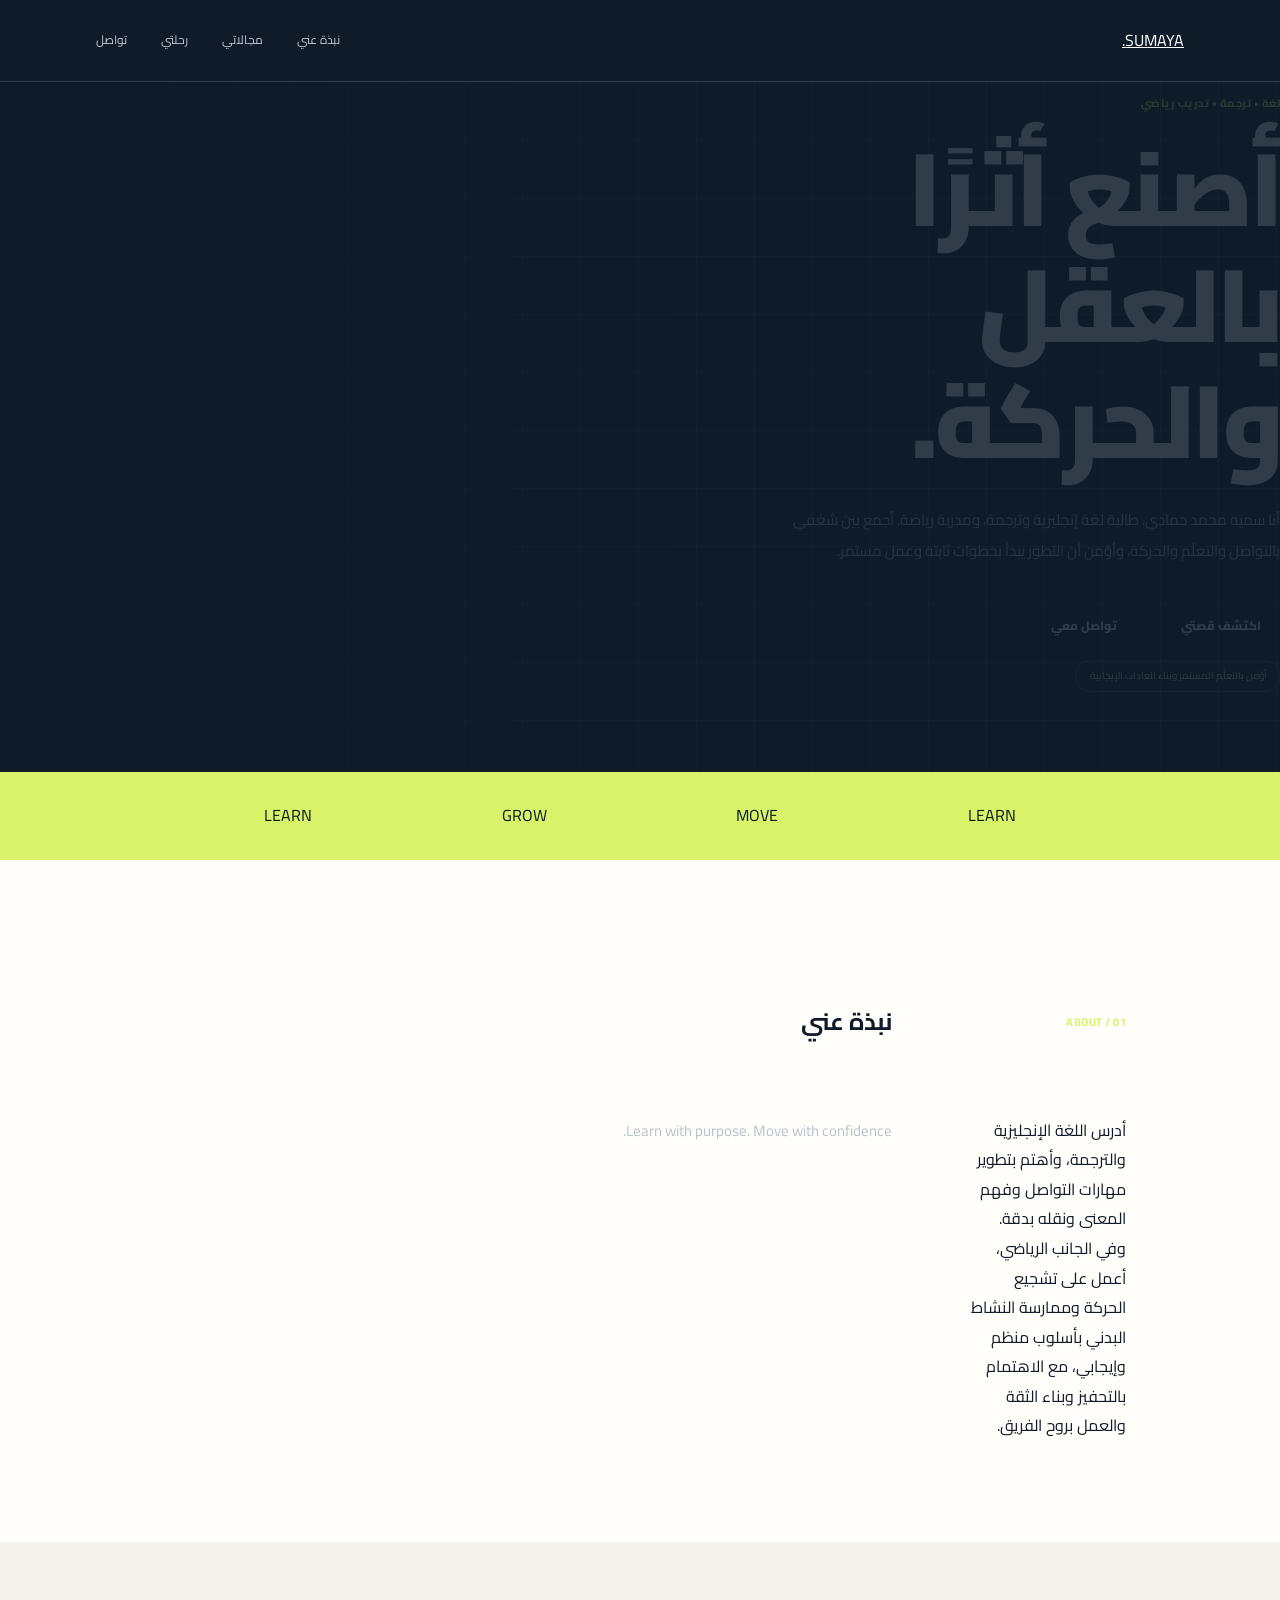
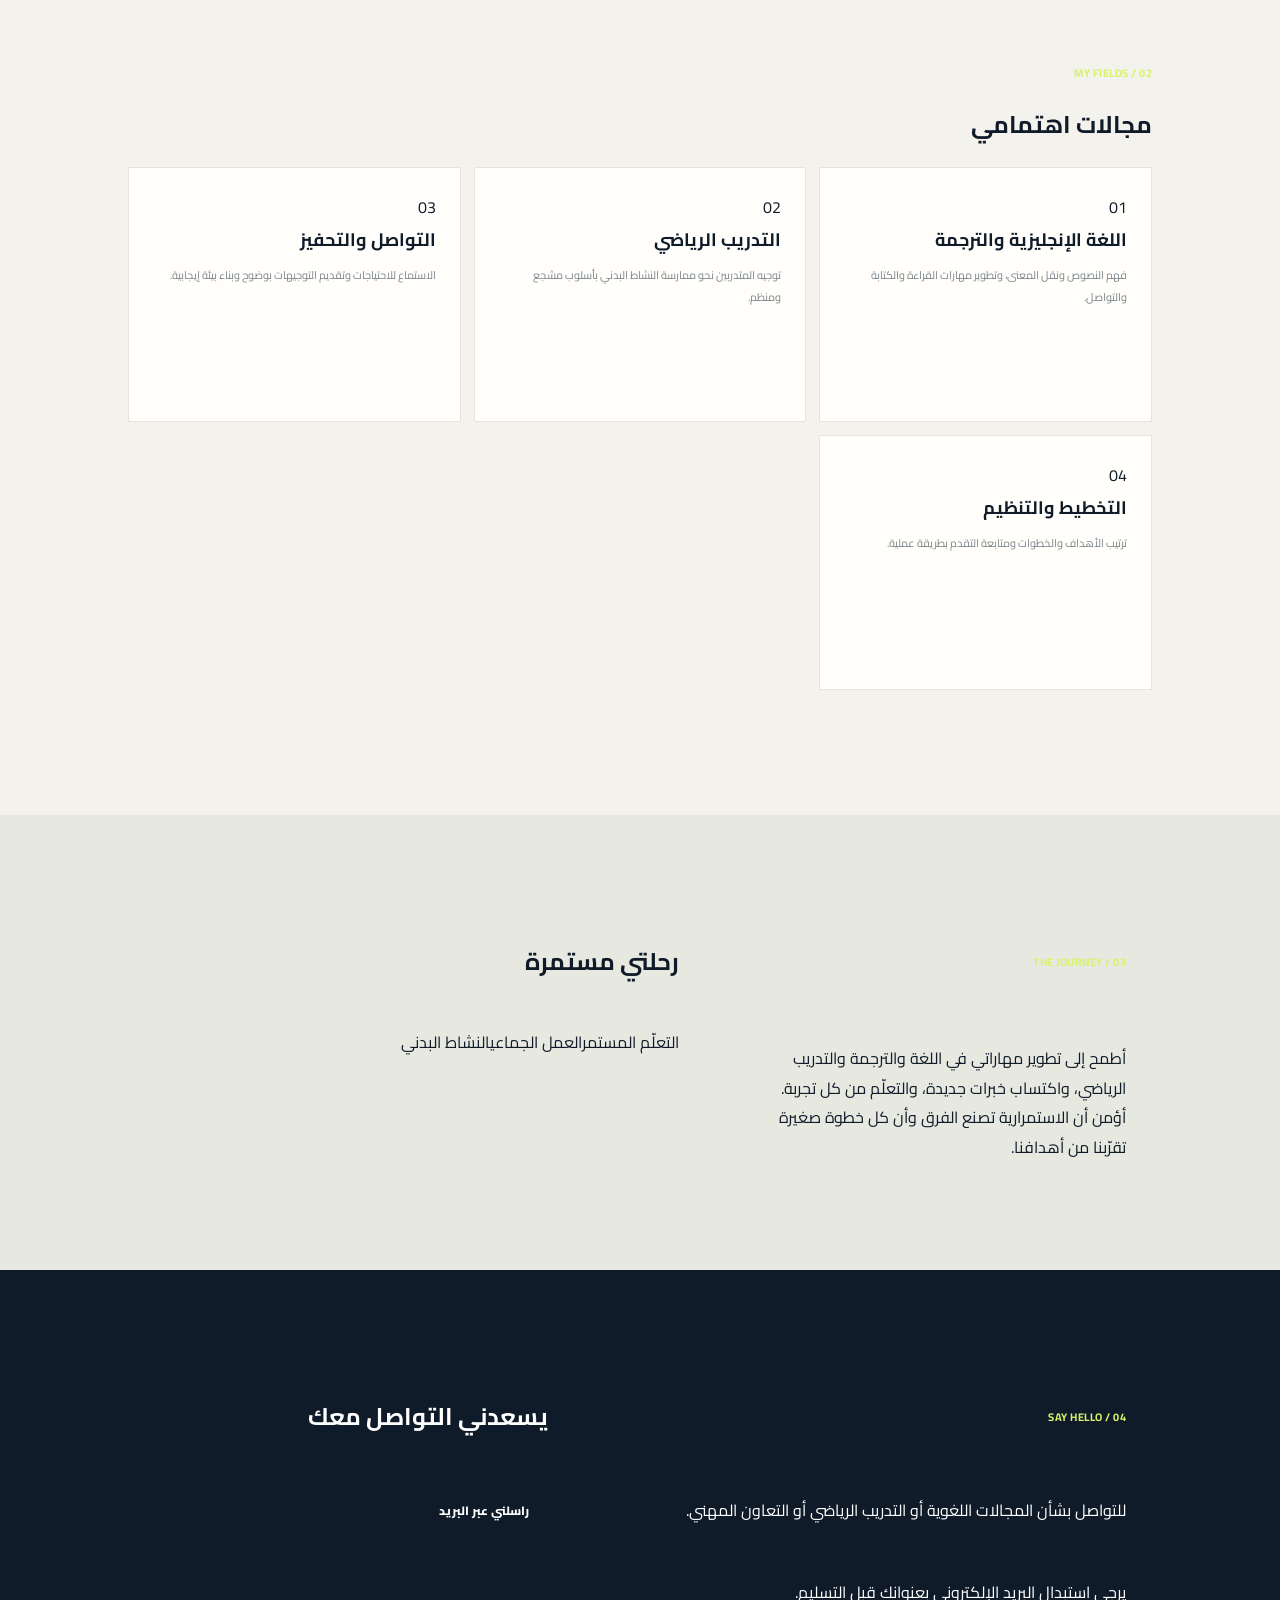
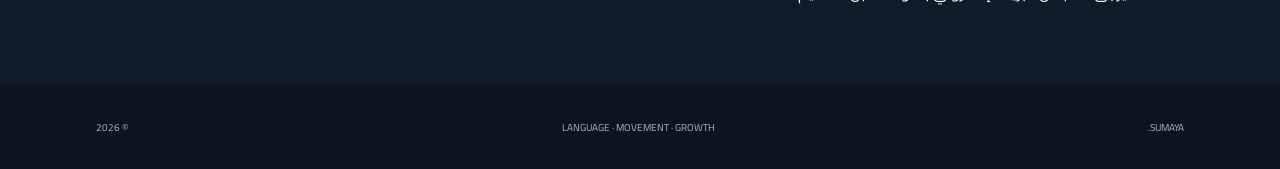
<file: index (1).html>
<!DOCTYPE html>
<html lang="ar" dir="rtl">
<head>
  <meta charset="UTF-8">
  <meta name="viewport" content="width=device-width, initial-scale=1.0">
  <meta name="description" content="الملف الشخصي لسميه محمد حمادي — لغة إنجليزية وترجمة وتدريب رياضي.">
  <title>سميه محمد حمادي | ملف شخصي</title>
  <link rel="stylesheet" href="style.css">
</head>
<body>
  <header class="topbar">
    <a class="brand" href="#home">SUMAYA<span>.</span></a>
    <nav class="main-nav" aria-label="التنقل الرئيسي">
      <a href="#about">نبذة عني</a>
      <a href="#strengths">مجالاتي</a>
      <a href="#journey">رحلتي</a>
      <a href="#contact">تواصل</a>
    </nav>
  </header>

  <main id="home">
    <section class="hero">
      <div class="hero-grid">
        <div class="hero-copy">
          <p class="kicker">لغة • ترجمة • تدريب رياضي</p>
          <h1>أصنع أثرًا<br><span>بالعقل والحركة.</span></h1>
          <p class="hero-intro">
            أنا سميه محمد حمادي، طالبة لغة إنجليزية وترجمة، ومدربة رياضة.
            أجمع بين شغفي بالتواصل والتعلّم والحركة، وأؤمن أن التطور يبدأ
            بخطوات ثابتة وعمل مستمر.
          </p>
          <div class="hero-actions">
            <a class="button button-primary" href="#about">اكتشف قصتي</a>
            <a class="button button-secondary" href="#contact">تواصل معي</a>
          </div>
          <p class="availability">أؤمن بالتعلّم المستمر وبناء العادات الإيجابية.</p>
        </div>
        <div class="hero-visual">
          <div class="visual-orbit">
            <div class="visual-card">
              <span class="visual-label">MY PROFILE</span>
              <strong>SUMAYA.</strong>
              <span>LANGUAGE &amp; MOVEMENT</span>
              <div class="visual-tags">
                <span>TRANSLATION</span><span>SPORTS COACHING</span><span>GROWTH</span>
              </div>
            </div>
          </div>
        </div>
      </div>
    </section>

    <div class="intro-strip">
      <span>LEARN</span><span>MOVE</span><span>GROW</span><span>LEARN</span>
    </div>

    <section class="section about-section" id="about">
      <p class="kicker">01 / ABOUT</p>
      <h2>نبذة عني</h2>
      <p>
        أدرس اللغة الإنجليزية والترجمة، وأهتم بتطوير مهارات التواصل وفهم
        المعنى ونقله بدقة. وفي الجانب الرياضي، أعمل على تشجيع الحركة
        وممارسة النشاط البدني بأسلوب منظم وإيجابي، مع الاهتمام بالتحفيز
        وبناء الثقة والعمل بروح الفريق.
      </p>
      <p class="hero-intro">Learn with purpose. Move with confidence.</p>
    </section>

    <section class="section strengths-section" id="strengths">
      <p class="kicker">02 / MY FIELDS</p>
      <h2>مجالات اهتمامي</h2>
      <div class="toolkit-grid">
        <article class="tool-card">
          <span>01</span><h3>اللغة الإنجليزية والترجمة</h3>
          <p>فهم النصوص ونقل المعنى، وتطوير مهارات القراءة والكتابة والتواصل.</p>
        </article>
        <article class="tool-card">
          <span>02</span><h3>التدريب الرياضي</h3>
          <p>توجيه المتدربين نحو ممارسة النشاط البدني بأسلوب مشجع ومنظم.</p>
        </article>
        <article class="tool-card">
          <span>03</span><h3>التواصل والتحفيز</h3>
          <p>الاستماع للاحتياجات وتقديم التوجيهات بوضوح وبناء بيئة إيجابية.</p>
        </article>
        <article class="tool-card">
          <span>04</span><h3>التخطيط والتنظيم</h3>
          <p>ترتيب الأهداف والخطوات ومتابعة التقدم بطريقة عملية.</p>
        </article>
      </div>
    </section>

    <section class="section journey-section" id="journey">
      <p class="kicker">03 / THE JOURNEY</p>
      <h2>رحلتي مستمرة</h2>
      <p>
        أطمح إلى تطوير مهاراتي في اللغة والترجمة والتدريب الرياضي،
        واكتساب خبرات جديدة، والتعلّم من كل تجربة. أؤمن أن الاستمرارية
        تصنع الفرق وأن كل خطوة صغيرة تقرّبنا من أهدافنا.
      </p>
      <div class="journey-points">
        <span>التعلّم المستمر</span><span>العمل الجماعي</span><span>النشاط البدني</span>
      </div>
    </section>

    <section class="section contact-section" id="contact">
      <p class="kicker">04 / SAY HELLO</p>
      <h2>يسعدني التواصل معك</h2>
      <p>للتواصل بشأن المجالات اللغوية أو التدريب الرياضي أو التعاون المهني.</p>
      <a class="button button-primary" href="mailto:YOUR_EMAIL@example.com">راسلني عبر البريد</a>
      <p class="small-note">يرجى استبدال البريد الإلكتروني بعنوانك قبل التسليم.</p>
    </section>
  </main>

  <footer class="footer">
    <span>SUMAYA.</span>
    <span>LANGUAGE · MOVEMENT · GROWTH</span>
    <span>© 2026</span>
  </footer>
</body>
</html>
</file>
<file: style.css>
@import url('https://fonts.googleapis.com/css2?family=Cairo:wght@400;500;600;700;800;900&family=DM+Mono:wght@400;500&family=Manrope:wght@400;500;600;700;800&display=swap');
:root{--ink:#101b2a;--ink-soft:#1d2c40;--paper:#f4f2ec;--white:#fffefa;--lime:#d8f36a;--coral:#ff765f;--muted:#9ca6ae;--line:rgba(255,255,255,.15);--mono:'DM Mono',monospace;--latin:'Manrope',sans-serif;--arabic:'Cairo',sans-serif}
*{box-sizing:border-box}html{scroll-behavior:smooth;scroll-padding-top:88px}body{margin:0;background:var(--paper);color:var(--ink);font-family:var(--arabic);line-height:1.85}a{color:inherit}.site-shell{overflow:hidden}.topbar{height:82px;padding:0 7.5%;display:flex;align-items:center;justify-content:space-between;background:var(--ink);color:#fff;position:sticky;top:0;z-index:20;border-bottom:1px solid var(--line)}.wordmark{display:flex;align-items:center;gap:10px;text-decoration:none;font:800 14px var(--latin);letter-spacing:2px;direction:ltr}.wordmark-mark{width:31px;height:31px;display:grid;place-items:center;background:var(--lime);color:var(--ink);font:800 17px var(--latin);border-radius:9px 2px 9px 2px}.wordmark-dot{color:var(--coral)}.main-nav{display:flex;gap:34px}.main-nav a{font-size:12px;color:#c0c8d0;text-decoration:none;transition:.2s}.main-nav a:hover,.main-nav a.active{color:var(--lime)}.top-cta{font-size:12px;text-decoration:none;border:1px solid #66717d;padding:8px 16px;border-radius:4px}.top-cta span{color:var(--lime);margin-right:8px}.hero{position:relative;min-height:690px;background:var(--ink);color:white;padding:86px 10% 90px;display:grid;grid-template-columns:1.04fr .96fr;align-items:center;gap:5%;isolation:isolate}.hero-grid{position:absolute;inset:0;z-index:-1;opacity:.14;background-image:linear-gradient(rgba(255,255,255,.12) 1px,transparent 1px),linear-gradient(90deg,rgba(255,255,255,.12) 1px,transparent 1px);background-size:58px 58px;mask-image:linear-gradient(90deg,transparent,#000 55%,#000)}.hero-copy{max-width:610px}.availability{display:inline-flex;align-items:center;gap:9px;padding:6px 12px;border:1px solid rgba(216,243,106,.28);border-radius:30px;color:#dce7c1;font-size:10px;margin-bottom:32px}.pulse{width:7px;height:7px;background:var(--lime);border-radius:50%;box-shadow:0 0 0 5px rgba(216,243,106,.12)}.kicker,.eyebrow{font-size:11px;color:var(--lime);font-weight:700;letter-spacing:.5px}.kicker{display:flex;align-items:center;gap:12px}.kicker-line{width:28px;height:1px;background:var(--coral)}h1{font-size:clamp(62px,8vw,108px);line-height:1.13;letter-spacing:-4px;margin:18px 0 25px;font-weight:900} .hero-period{color:var(--coral)}.hero-intro{font-size:15px;color:#b9c3cc;max-width:530px;line-height:2.1}.hero-intro strong{color:white}.hero-actions{display:flex;align-items:center;gap:26px;margin-top:35px}.button{display:inline-flex;align-items:center;gap:25px;text-decoration:none;padding:13px 19px;font-size:12px;font-weight:800;border-radius:4px}.button-lime{background:var(--lime);color:var(--ink)}.button-lime span{font-size:18px}.quiet-link{font-size:11px;color:#d0d7de;text-decoration:none}.quiet-link span{color:var(--coral);margin-right:7px}.hero-index{display:flex;align-items:center;gap:13px;margin-top:70px;color:#83909c;font:10px var(--mono);direction:ltr;justify-content:flex-end}.index-rule{width:75px;height:1px;background:#5b6672}.hero-visual{height:440px;position:relative;display:grid;place-items:center;direction:ltr}.visual-orbit{position:absolute;border:1px solid rgba(216,243,106,.3);border-radius:50%;transform:rotate(-24deg)}.orbit-a{width:390px;height:260px}.orbit-b{width:300px;height:400px;transform:rotate(42deg);border-color:rgba(255,118,95,.3)}.visual-cross{position:absolute;width:13px;height:13px;background:var(--coral);transform:rotate(45deg)}.cross-one{top:42px;right:65px}.cross-two{bottom:45px;left:54px;width:8px;height:8px;background:var(--lime)}.visual-card{position:absolute;box-shadow:0 25px 65px rgba(0,0,0,.25)}.card-back{width:230px;height:280px;background:var(--coral);left:12%;top:16%;transform:rotate(-12deg);padding:25px;color:var(--ink);display:flex;flex-direction:column;justify-content:space-between}.card-back span{font:11px var(--mono);letter-spacing:2px}.card-back b{font-size:39px}.card-front{width:260px;height:300px;background:var(--lime);right:13%;bottom:10%;transform:rotate(7deg);padding:24px;color:var(--ink);display:flex;flex-direction:column;justify-content:space-between}.card-label{font:9px var(--mono);letter-spacing:1px}.translation-pair{display:flex;align-items:center;justify-content:space-between;font-size:31px;font-weight:900}.translation-pair i{font:24px var(--latin);color:#61712f}.card-bottom{display:flex;align-items:center;gap:12px;font:10px var(--mono)}.card-line{height:1px;background:rgba(16,27,42,.4);flex:1}.visual-stamp{position:absolute;top:8%;left:4%;font:800 11px/1.5 var(--latin);letter-spacing:2px;color:#e8edf1;transform:rotate(-9deg)}.visual-stamp span{display:block;color:var(--coral);font-size:25px}.visual-caption{position:absolute;bottom:1%;right:0;color:#84909c;font-size:10px}.hero-bottom-note{position:absolute;bottom:23px;left:10%;display:flex;gap:15px;align-items:center;color:#7f8c98;font:9px var(--mono);letter-spacing:1px;direction:ltr}.scroll-arrow{font-size:16px;color:var(--lime)}.intro-strip{min-height:88px;background:var(--lime);display:flex;align-items:center;justify-content:space-evenly;padding:18px 7%;gap:15px}.strip-item{display:flex;align-items:center;gap:12px;font-size:12px;font-weight:800}.strip-number{font:10px var(--mono);color:#65762d}.strip-symbol{font-size:17px;color:#778c32}.section{padding:120px 12%}.about-section{display:grid;grid-template-columns:.35fr 1.65fr;gap:8%;background:var(--white)}.section-aside{display:flex;flex-direction:column;justify-content:space-between}.section-no{font:10px var(--mono);letter-spacing:1px;color:#78838b;direction:ltr}.aside-vertical{writing-mode:vertical-rl;transform:rotate(180deg);font:9px var(--mono);letter-spacing:3px;color:#a3aaa9}.eyebrow{color:#718a2d;margin:0 0 12px}.about-content h2,.section-heading h2,.journey-top h2,.contact-main h2{font-size:clamp(37px,5vw,62px);line-height:1.45;margin:0;font-weight:900;letter-spacing:-1.5px}.highlight{color:#829d2d;position:relative}.about-columns{display:grid;grid-template-columns:1.1fr .9fr;gap:45px;margin-top:35px}.about-columns p{margin:0;color:#66727b;font-size:13px;line-height:2.2}.about-columns .about-lead{font-size:16px;color:#27384a;font-weight:600}.about-signature{display:flex;align-items:center;gap:14px;margin-top:43px;font:11px var(--latin);color:#88939a;direction:ltr}.signature-line{width:40px;height:2px;background:var(--coral)}.strengths-section{background:var(--paper);padding:110px 10% 125px}.section-heading{display:grid;grid-template-columns:.8fr 1fr .8fr;gap:35px;align-items:end;margin-bottom:48px}.section-heading .eyebrow{margin-top:14px}.section-heading h2{font-size:clamp(35px,4.5vw,53px)}.highlight-dark{color:#8ba431}.heading-note{font-size:12px;color:#78838a;line-height:2.1;margin:0 0 7px}.toolkit-grid{display:grid;grid-template-columns:repeat(3,1fr);gap:13px}.tool-card{min-height:255px;padding:25px 24px;background:var(--white);border:1px solid #e6e4dc;position:relative;transition:transform .25s,box-shadow .25s}.tool-card:hover{transform:translateY(-6px);box-shadow:0 18px 35px rgba(16,27,42,.08)}.tool-card-featured{background:var(--ink);color:white;border-color:var(--ink)}.tool-number{font:9px var(--mono);color:#9ba4a8;letter-spacing:1px}.tool-card-featured .tool-number{color:var(--lime)}.tool-icon{font:700 27px var(--latin);color:#8ba431;margin:22px 0 8px}.tool-card-featured .tool-icon{color:var(--lime)}.tool-card h3{font-size:18px;margin:0 0 8px}.tool-card p{font-size:11px;color:#7b858b;line-height:2;margin:0;max-width:290px}.tool-card-featured p{color:#b9c3cc}.tool-en{position:absolute;bottom:20px;left:24px;font:8px var(--mono);letter-spacing:1px;color:#a2aaa8;direction:ltr}.tool-card-featured .tool-en{color:#9eac86}.journey-section{background:#e7e9e1;padding:105px 12% 115px;display:grid;grid-template-columns:.8fr 1.2fr;gap:10%}.journey-top .eyebrow{margin-top:25px}.journey-top h2{font-size:clamp(40px,5vw,59px)}.journey-body{display:grid;grid-template-columns:38px 1fr .8fr;gap:25px;align-items:center}.journey-marker{height:220px;display:flex;flex-direction:column;align-items:center;justify-content:space-between;color:#849d32;font-size:20px}.journey-marker i{width:1px;flex:1;background:#b7c09c;margin:12px 0}.journey-copy{padding:15px 0}.journey-label{font:9px var(--mono);letter-spacing:1px;color:#849d32}.journey-copy h3{font-size:23px;margin:9px 0}.journey-copy p{font-size:12px;color:#68757a;line-height:2.1}.focus-tags{display:flex;flex-wrap:wrap;gap:7px;margin-top:20px}.focus-tags span{font:9px var(--mono);padding:7px 10px;border:1px solid #c8cebd;border-radius:3px;color:#596b34}.journey-note{background:var(--ink);color:white;padding:25px;min-height:190px;display:flex;flex-direction:column;justify-content:space-between;transform:rotate(2deg)}.note-mark{font:44px Georgia;color:var(--coral);line-height:.8}.journey-note p{font-size:13px;line-height:2;margin:12px 0}.note-en{font:8px var(--mono);letter-spacing:1px;color:var(--lime)}.contact-section{position:relative;background:var(--ink);color:white;padding:105px 12%;display:grid;grid-template-columns:1.1fr .9fr;gap:10%;overflow:hidden}.contact-pattern{position:absolute;width:450px;height:450px;border:1px solid rgba(216,243,106,.15);border-radius:50%;left:-150px;bottom:-260px;box-shadow:0 0 0 45px rgba(216,243,106,.025),0 0 0 90px rgba(216,243,106,.02)}.contact-main,.contact-details{position:relative}.contact-main .eyebrow{margin-top:25px}.contact-main h2{font-size:clamp(43px,5.5vw,67px)}.contact-main h2 span{color:var(--lime)}.contact-copy{font-size:12px;color:#aab5bf;margin:22px 0 28px}.contact-button{display:inline-flex;align-items:center;gap:25px;padding:13px 18px;background:var(--lime);color:var(--ink);text-decoration:none;font-size:12px;font-weight:800;border-radius:3px}.contact-button span{font-size:17px}.contact-details{align-self:end;border-top:1px solid var(--line);padding-top:12px}.contact-details div{display:flex;flex-direction:column;gap:5px;padding:15px 0;border-bottom:1px solid var(--line)}.contact-details div span{font-size:10px;color:#8c99a5}.contact-details strong{font-size:14px}.contact-details .email-placeholder{font-size:11px;color:var(--lime);font-weight:500}.contact-footnote{font:8px var(--mono);letter-spacing:1px;color:#7f8d99;margin-top:23px;direction:ltr}.footer{min-height:82px;background:#0b1420;color:#aab5bf;padding:20px 7.5%;display:flex;align-items:center;justify-content:space-between;gap:20px;font-size:10px}.footer-mark{color:white}.back-top{text-decoration:none;color:var(--lime);font-size:10px}
@media(max-width:900px){.hero{padding:75px 7%;grid-template-columns:1fr 1fr}.hero-visual{transform:scale(.88)}.section{padding:90px 8%}.strengths-section{padding:90px 7%}.section-heading{grid-template-columns:1fr 1fr}.heading-note{grid-column:2}.toolkit-grid{grid-template-columns:repeat(2,1fr)}.journey-section{padding:85px 8%;gap:5%}.journey-body{grid-template-columns:28px 1fr}.journey-note{grid-column:2;min-height:130px}.contact-section{padding:85px 8%}}
@media(max-width:650px){.topbar{height:70px;padding:0 5%}.main-nav{display:none}.hero{display:flex;flex-direction:column;align-items:stretch;padding:58px 7% 80px;gap:25px}.hero-copy{order:1}.hero-visual{order:2;height:330px;transform:none}.hero h1{font-size:68px;letter-spacing:-2px}.hero-intro{font-size:13px}.hero-index{margin-top:42px}.card-back{left:8%;top:12%;width:190px;height:230px}.card-front{right:8%;bottom:7%;width:210px;height:245px}.card-back b{font-size:31px}.translation-pair{font-size:25px}.orbit-a{width:300px;height:210px}.orbit-b{width:230px;height:310px}.visual-stamp{top:2%;left:2%}.hero-bottom-note{left:7%}.intro-strip{justify-content:flex-start;overflow-x:auto;min-height:76px;white-space:nowrap;padding:16px 7%}.strip-item{font-size:11px}.strip-symbol{font-size:13px}.section{padding:75px 7%}.about-section{display:block}.section-aside{margin-bottom:30px}.aside-vertical{display:none}.about-content h2,.section-heading h2,.journey-top h2{font-size:39px}.about-columns{grid-template-columns:1fr;gap:15px;margin-top:25px}.about-columns .about-lead{font-size:14px}.section-heading{display:block;margin-bottom:30px}.section-heading h2{margin:12px 0}.heading-note{font-size:11px}.toolkit-grid{grid-template-columns:1fr 1fr;gap:9px}.tool-card{min-height:235px;padding:19px 15px}.tool-card h3{font-size:15px}.tool-card p{font-size:10px}.tool-en{left:15px;font-size:7px}.journey-section{display:block;padding:75px 7%}.journey-top{margin-bottom:35px}.journey-body{grid-template-columns:25px 1fr;gap:15px}.journey-note{grid-column:2}.contact-section{display:block;padding:75px 7%}.contact-details{margin-top:55px}.footer{padding:20px 6%;flex-wrap:wrap}.footer>span{order:3;width:100%}}
@media(max-width:390px){.hero h1{font-size:58px}.toolkit-grid{grid-template-columns:1fr}.tool-card{min-height:210px}.hero-visual{height:295px}.card-back{width:170px;height:210px}.card-front{width:190px;height:225px}}
@media(prefers-reduced-motion:reduce){html{scroll-behavior:auto}*,*::before,*::after{transition:none!important}}
</file>
